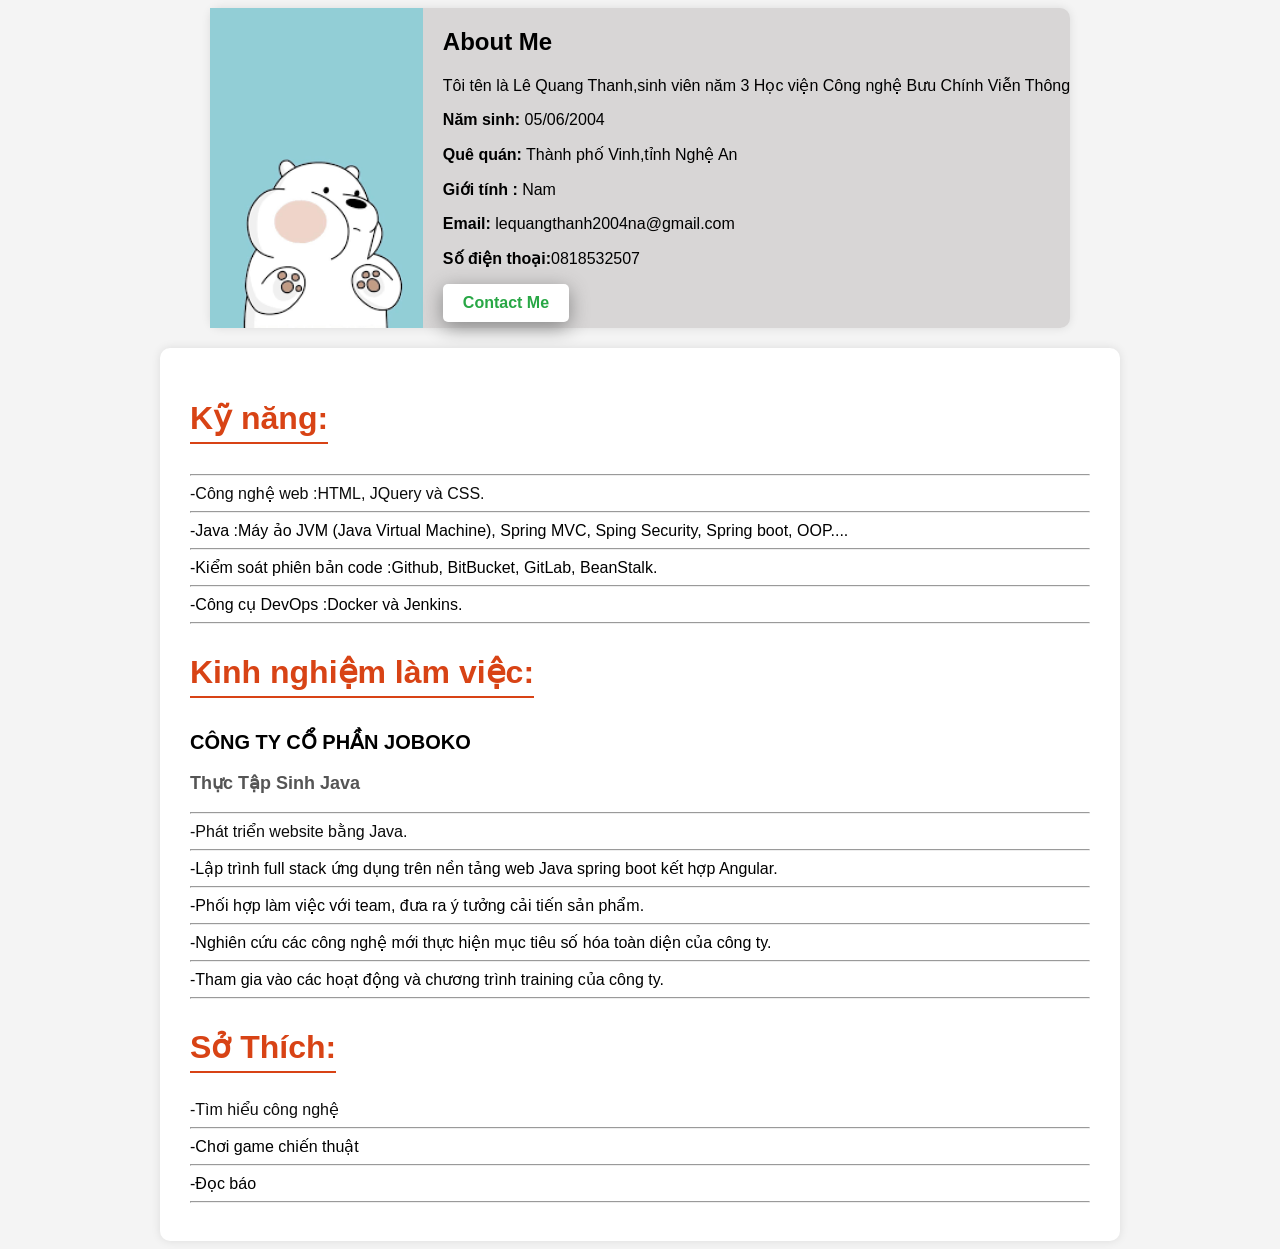
<file: index.html>
<!doctype html>
<html lang="en">

<head>
  <meta charset="utf-8">
  <title>Page Not Found</title>
  <meta name="viewport" content="width=device-width, initial-scale=1">
  <link rel="stylesheet" href="style.css">

</head>

<body>
  <div class="container">
    <div class="image-section">
      <img src="assets/images.png" alt="Profile Image">
    </div>
    <div class="content-section">
      <h2>About Me</h2>
      <p>Tôi tên là Lê Quang Thanh,sinh viên năm 3 Học viện Công nghệ Bưu Chính Viễn Thông</p>
      <p><strong>Năm sinh:</strong> 05/06/2004</p>
      <p><strong>Quê quán:</strong> Thành phố Vinh,tỉnh Nghệ An</p>
      <p><strong>Giới tính :</strong> Nam</p>
      <p><strong>Email:</strong> lequangthanh2004na@gmail.com</p>
      <p><strong>Số điện thoại:</strong>0818532507</p>
      <button id="contactMeBtn">Contact Me</button>
    </div>
  </div>

  <div class="info">
    <div class="kinhnghiem-section">
      <h1>Kỹ năng:</h1>
      <hr>
      <p>-Công nghệ web :HTML, JQuery và CSS.
        <hr>
        -Java :Máy ảo JVM (Java Virtual Machine), Spring MVC, Sping Security, Spring boot, OOP....
        <hr>
        -Kiểm soát phiên bản code :Github, BitBucket, GitLab, BeanStalk.
        <hr>
        -Công cụ DevOps :Docker và Jenkins.
        <hr>
      </p>
    </div>
    <div class="kinhnghiem-section">
      <h1>Kinh nghiệm làm việc:</h1>
      <h2>CÔNG TY CỔ PHẦN JOBOKO</h2>
      <h3>Thực Tập Sinh Java
      </h3>
      <hr>
      <p>-Phát triển website bằng Java.
        <hr>
        -Lập trình full stack ứng dụng trên nền tảng web Java spring boot kết hợp Angular.
        <hr>
        -Phối hợp làm việc với team, đưa ra ý tưởng cải tiến sản phẩm.
        <hr>
        -Nghiên cứu các công nghệ mới thực hiện mục tiêu số hóa toàn diện của công ty.
        <hr>
        -Tham gia vào các hoạt động và chương trình training của công ty.
        <hr>
      </p>
    </div>
    <div class="kinhnghiem-section">
      <h1>Sở Thích:</h1>
      <p>-Tìm hiểu công nghệ
        <hr>
        -Chơi game chiến thuật
        <hr>
        -Đọc báo
        <hr>
      </p>
    </div>
  </div>
  <script src="./script.js">
    </script>
</body>

</html>
<!-- IE needs 512+ bytes: https://docs.microsoft.com/archive/blogs/ieinternals/friendly-http-error-pages -->
</file>
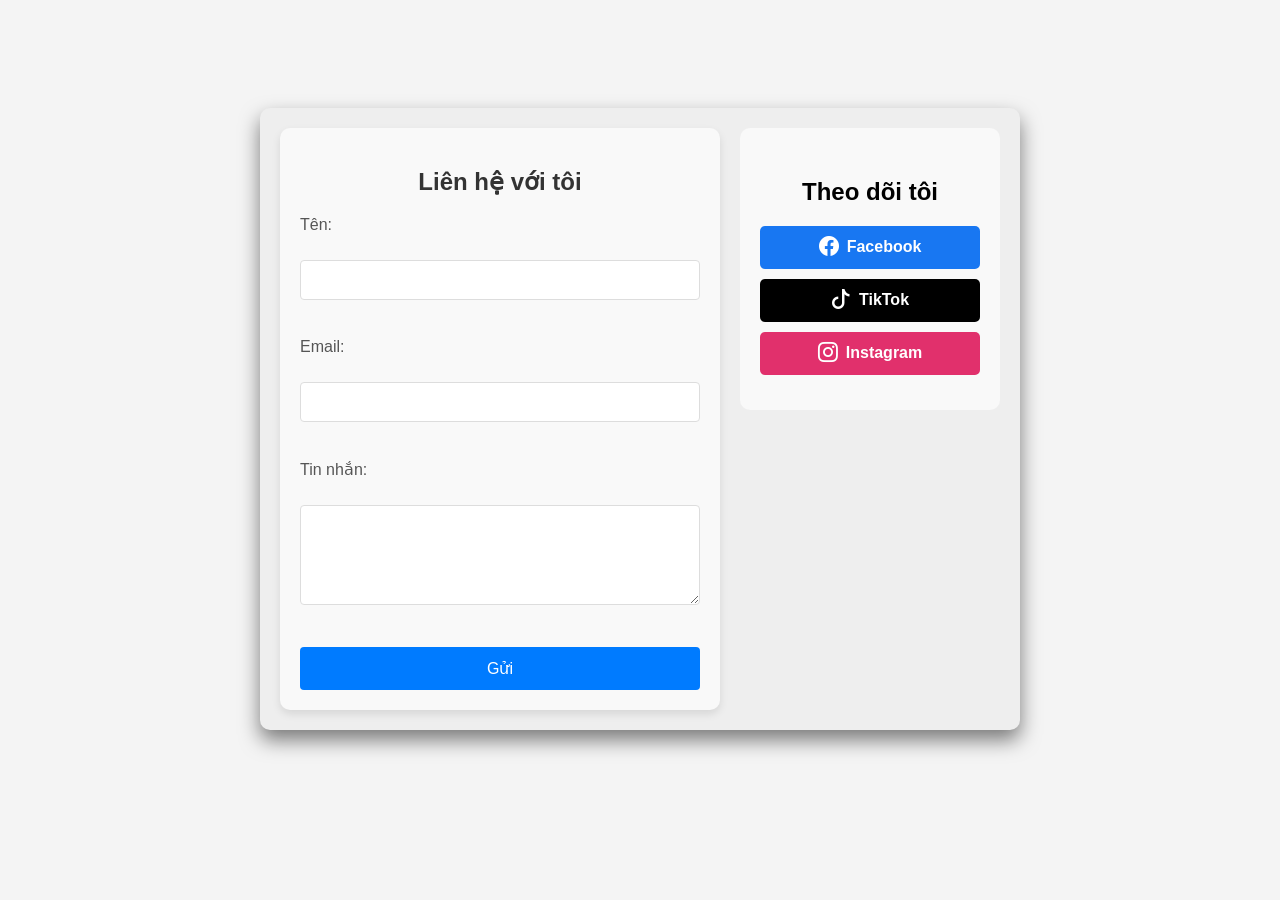
<file: contact.html>
<!doctype html>
<html lang="vi">
<head>
  <meta charset="utf-8">
  <title>Liên hệ</title>
  <meta name="viewport" content="width=device-width, initial-scale=1">
  <link rel="stylesheet" href="style.css">
  <link rel="stylesheet" href="https://cdn.jsdelivr.net/npm/bootstrap-icons/font/bootstrap-icons.css">
</head>

<body>
  <div class="total-container">
  <div class="contact-container">
    <!-- Form liên hệ -->
    <div id="contactForm" class="contact-form">
      <h2>Liên hệ với tôi</h2>
      <form id="contactFormInputs">
        <label for="name">Tên:</label><br>
        <input type="text" id="name" name="name"><br>
        <div id="nameError" class="error-message"></div><br>

        <label for="email">Email:</label><br>
        <input type="email" id="email" name="email"><br>
        <div id="emailError" class="error-message"></div><br>

        <label for="message">Tin nhắn:</label><br>
        <textarea id="message" name="message"></textarea><br>
        <div id="messageError" class="error-message"></div><br>

        <button type="button" id="sendBtn">Gửi</button>
      </form>
    </div>
  </div>

    <!-- Mạng xã hội -->
    <div class="social-links">
      <h2>Theo dõi tôi</h2>
      <a href="https://www.facebook.com" class="social-btn facebook" target="_blank">
        <i class="bi bi-facebook"></i> Facebook
      </a>
      <a href="https://www.tiktok.com" class="social-btn tiktok" target="_blank">
        <i class="bi bi-tiktok"></i> TikTok
      </a>
      <a href="https://www.instagram.com" class="social-btn instagram" target="_blank">
        <i class="bi bi-instagram"></i> Instagram
      </a>
    </div>
  </div>

  <script src="./script.js"></script>
</body>
</html>
</file>
<file: style.css>
body {
  font-family: Arial, sans-serif;
  background-color: #f4f4f4;
  display: flex;
  flex-direction: column; 
  align-items: center;
}

.container {
  display: flex;
  height: 320px;
  background:rgb(216, 214, 214);
  box-shadow: 0px 0px 10px rgba(0, 0, 0, 0.1);
  border-radius: 10px;
}

.image-section {
  max-width: 100%;
  height: 320px;

}
.content-section{
  margin-left: 20px;
}

.image-section img {
  width: 100%;
  height: 320px;
}

.info-section {
  width: 50%;
  background: #5a605d;
  padding: 30px;
}

.info {
  max-width: 900px;
  background: white;
  padding: 30px;
  margin-top: 20px;
  box-shadow: 0px 0px 10px rgba(0, 0, 0, 0.1);
  border-radius: 10px;
  width: 100%;
  display: block; 
}

.kinhnghiem-section {
  width: 100%;
}

.kinhnghiem-section h1 {
  color: #d84315;
  border-bottom: 2px solid #d84315;
  display: inline-block;
  padding-bottom: 5px;
}

.kinhnghiem-section h2 {
  margin-top: 10px;
  font-size: 20px;
}

.kinhnghiem-section h3 {
  font-size: 18px;
  color: #555;
}

.kinhnghiem-section p {
  color: #333;
  margin: 5px 0;
}
#contactMeBtn {
  padding: 10px 20px;
  background-color: white;
  color: #28a745;
  border: none;
  border-radius: 5px;
  cursor: pointer;
  font-size: 16px;
  font-weight: bold;
  box-shadow: 0 5px 20px #858585;
}

#contactMeBtn:hover {
  background-color: #e6e6e6;
}

.kinhnghiem-section {
  width: 100%;
}

.kinhnghiem-section h1 {
  color: #d84315;
  border-bottom: 2px solid #d84315;
  display: inline-block;
  padding-bottom: 5px;
}

.kinhnghiem-section h2 {
  margin-top: 10px;
  font-size: 20px;
}

.kinhnghiem-section h3 {
  font-size: 18px;
  color: #555;
}

.kinhnghiem-section p {
  color: #0c0c0c;
  margin: 5px 0;
}


/* contact */
.contact-link {
  text-decoration: underline;
  color: black;
  transition: color 0.3s ease; 
}

.contact-link:hover {
  color: red;
}
.contact-form {
  margin: 50px auto;
  align-items: center; 
  background-color: #fff;
  padding: 30px;
  border-radius: 8px;
  box-shadow: 0 4px 8px rgba(0, 0, 0, 0.1);
  width: 400px; 
}

.contact-form h2 {
  text-align: center;
  margin-bottom: 20px;
  color: #333;
}

.contact-form label {
  display: block;
  margin-bottom: 8px;
  color: #555;
}

.contact-form input[type="text"],
.contact-form input[type="email"],
.contact-form textarea {
  width: 100%;
  padding: 10px;
  margin-bottom: 15px;
  border: 1px solid #ddd;
  border-radius: 4px;
  box-sizing: border-box;
  font-size: 16px;
}

.contact-form textarea {
  resize: vertical; 
  min-height: 100px;
}

.contact-form button {
  background-color: #007bff;
  color: white;
  padding: 12px 20px;
  border: none;
  border-radius: 4px;
  cursor: pointer;
  font-size: 16px;
  width: 100%;
}

.contact-form button:hover {
  background-color: #0056b3;
}
.contact-form button:hover {
  background-color: #218838;
}

/* Hiển thị lỗi */
.error-message {
  color: red;
  font-size: 14px;
  margin-top: 5px;
  text-align: left;
}
/* social */
.total-container {
  background: #eee;
  box-shadow: 0 10px 20px rgba(0, 0, 0, 0.5);
  border-radius: 10px;
  padding: 20px;
  display: flex;
 justify-content:center;
 align-items: flex-start;
 gap:20px;
 margin: 100px;
}

/* Form liên hệ */
.contact-form {

  padding: 20px;
  background: #f9f9f9;
  border-radius: 10px;
  margin:0;
}

/* Container mạng xã hội */
.social-links {
  width: 200px;
  display: flex;
  flex-direction: column;
  align-items: center;
  padding: 30px;
  background: #f9f9f9;
  border-radius: 10px;
}

/* Căn chỉnh tiêu đề */
.social-links h2 {
  margin-bottom: 15px;
}

/* Button mạng xã hội */
.social-btn {
  display: flex;
  align-items: center;
  justify-content: center;
  width: 100%;
  padding: 10px;
  margin: 5px 0;
  text-align: center;
  color: white;
  border-radius: 5px;
  text-decoration: none;
  font-weight: bold;
}

/* Căn chỉnh icon trong button */
.social-btn i {
  margin-right: 8px;
  font-size: 20px;
  vertical-align: middle;
}

/* Màu sắc cho từng nền tảng */
.facebook {
  background: #1877F2;
}

.tiktok {
  background: #000;
}

.instagram {
  background: #E1306C;
}
</file>
